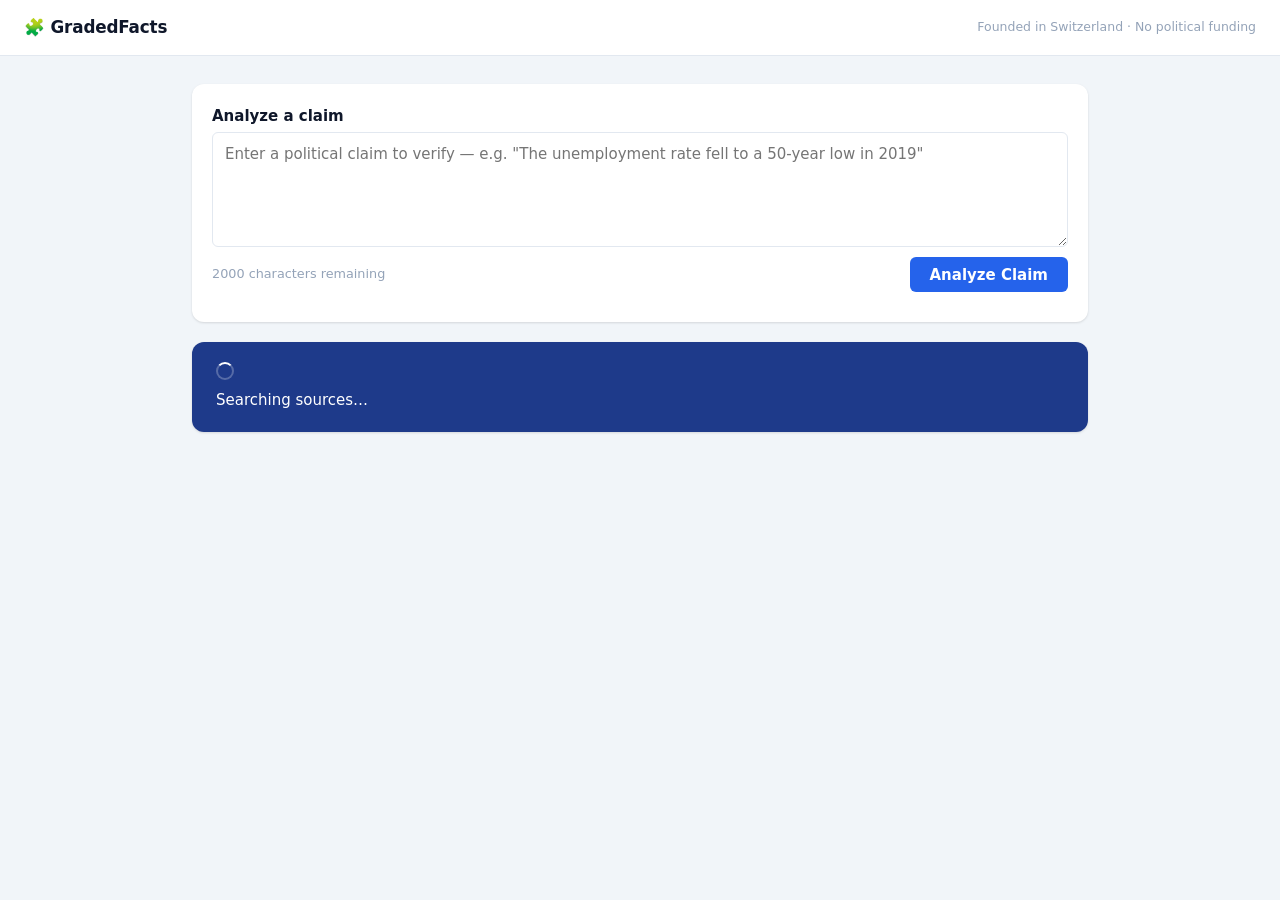
<file: frontend/index.html>
<!DOCTYPE html>
<html lang="en">
<head>
  <meta charset="UTF-8" />
  <meta name="viewport" content="width=device-width, initial-scale=1.0" />
  <title>GradedFacts</title>
  <link rel="stylesheet" href="styles/main.css" />
</head>
<body>
  <!--
    Root application shell.

    Mounts the following components:
      - <claim-input>      Submit a political claim for analysis.
      - <puzzle-board>     Displays the current judgment as a color-coded
                           puzzle tile grid (Green/Yellow/Red/Gray).
      - <source-panel>     Lists all evaluated sources with tier and
                           independence badges.
      - <revision-trail>   Accordion showing the full judgment history
                           for the current claim.
      - <symmetry-report>  Sidebar confirming equivalent analyses exist
                           across the political spectrum.
  -->
  <div id="app"></div>

  <script type="module" src="components/app.js"></script>
</body>
</html>
</file>
<file: frontend/styles/main.css>
/* ── 1. Design tokens ────────────────────────────────────────────────────── */
:root {
  --color-verified:    #22c55e;
  --color-speculative: #eab308;
  --color-debunked:    #ef4444;
  --color-missing:     #6b7280;

  --verified-bg:    #f0fdf4;
  --speculative-bg: #fefce8;
  --debunked-bg:    #fef2f2;
  --missing-bg:     #f9fafb;

  --bg:      #f1f5f9;
  --surface: #ffffff;
  --border:  #e2e8f0;

  --text:   #0f172a;
  --text-2: #475569;
  --text-3: #94a3b8;

  --radius:    12px;
  --radius-sm: 6px;
  --radius-xs: 3px;

  --shadow: 0 1px 3px rgba(0,0,0,.08), 0 1px 2px rgba(0,0,0,.05);

  --font:      system-ui, -apple-system, BlinkMacSystemFont, 'Segoe UI', sans-serif;
  --font-mono: ui-monospace, 'SF Mono', Menlo, Consolas, monospace;
}

/* ── 1b. Dark mode overrides ─────────────────────────────────────────────── */
/* :root[data-theme="dark"] has specificity 0-2-0, beating :root's 0-1-0     */
:root[data-theme="dark"] {
  --bg:      #0f172a;
  --surface: #1e293b;
  --border:  #334155;
  --text:    #f1f5f9;
  --text-2:  #cbd5e1;
  --text-3:  #64748b;

  --verified-bg:    #052e16;
  --speculative-bg: #1c1500;
  --debunked-bg:    #1c0505;
  --missing-bg:     #1e293b;

  --shadow: 0 1px 3px rgba(0,0,0,.4), 0 1px 2px rgba(0,0,0,.3);
}

[data-theme="dark"] a { color: #60a5fa; }

[data-theme="dark"] .coverage-notice {
  background: #0c1a3a;
  border-color: #1e3a8a;
  border-left-color: #3b82f6;
  color: #93c5fd;
}

[data-theme="dark"] .judgment-body { background: #0f172a; }

[data-theme="dark"] .judgment-summary:hover { background: #0f172a; }

[data-theme="dark"] .history-group-summary { background: #0f172a; }
[data-theme="dark"] .history-group-summary:not(:disabled):hover { background: #1e293b; }

[data-theme="dark"] .judgment-trigger {
  background: #1c1209;
  color: #fbbf24;
}

[data-theme="dark"] .badge-primary    { background: #1e3a8a; color: #93c5fd; }
[data-theme="dark"] .badge-secondary  { background: #2e1065; color: #c4b5fd; }
[data-theme="dark"] .badge-tertiary   { background: #1e293b; color: #94a3b8; }
[data-theme="dark"] .badge-indep      { background: #052e16; color: #4ade80; }
[data-theme="dark"] .badge-not-indep  { background: #1c0505; color: #f87171; }
[data-theme="dark"] .badge-unverified { background: #292524; color: #fbbf24; }

[data-theme="dark"] .judgment-current-tag { background: #1e3a8a; color: #93c5fd; }

[data-theme="dark"] .rating-badge.missing { border-color: var(--border); }

[data-theme="dark"] .claim-textarea {
  background: #ffffff;
  color: #1e293b;
}

[data-theme="dark"] .btn-primary { background: #1d4ed8; }
[data-theme="dark"] .btn-primary:hover:not(:disabled) { background: #1e40af; }

[data-theme="dark"] .symmetry-banner.pending {
  background: #1c1209;
  border-color: #92400e;
  color: #fbbf24;
}
[data-theme="dark"] .symmetry-banner.confirmed {
  background: #052e16;
  border-color: #166534;
  color: #4ade80;
}

/* Dark mode toggle button */
.dark-toggle {
  background: none;
  border: 1px solid var(--border);
  border-radius: var(--radius-xs);
  padding: 0.25rem 0.35rem;
  cursor: pointer;
  color: var(--text-2);
  display: flex;
  align-items: center;
  line-height: 1;
  flex-shrink: 0;
}
.dark-toggle:hover { border-color: var(--text-3); color: var(--text); }

/* ── 2. Reset and base typography ────────────────────────────────────────── */
*, *::before, *::after { box-sizing: border-box; margin: 0; padding: 0; }

body {
  font-family: var(--font);
  font-size: 14px;
  line-height: 1.6;
  color: var(--text);
  background: var(--bg);
  -webkit-font-smoothing: antialiased;
}

a { color: #2563eb; text-decoration: none; }
a:hover { text-decoration: underline; }

/* ── 3. Layout grid ──────────────────────────────────────────────────────── */
.site-header {
  background: var(--surface);
  border-bottom: 1px solid var(--border);
  padding: 0.75rem 1rem;
  display: flex;
  align-items: center;
  justify-content: space-between;
  gap: 1rem;
  position: sticky;
  top: 0;
  z-index: 10;
}
.site-wordmark {
  font-weight: 700;
  font-size: 1.05rem;
  letter-spacing: -0.01em;
  color: var(--text);
}
.header-tagline {
  font-size: 0.85rem;
  font-weight: 600;
  color: var(--text-2);
  margin-left: 0.4em;
  white-space: nowrap;
}
.site-tagline {
  display: none;
  font-size: 0.78rem;
  color: var(--text-3);
}

.site-main {
  max-width: 900px;
  margin: 0 auto;
  padding: 1rem 0.75rem 2rem;
  display: flex;
  flex-direction: column;
  gap: 1.25rem;
}

.card {
  background: var(--surface);
  border-radius: var(--radius);
  box-shadow: var(--shadow);
  padding: 1.25rem;
}

/* Result area: sources + symmetry side by side */
.result-columns {
  display: grid;
  grid-template-columns: 1fr;
  gap: 1.25rem;
  align-items: start;
}

/* ── 4. Puzzle tile component styles ─────────────────────────────────────── */
.board-header {
  display: flex;
  align-items: center;
  gap: 0.875rem;
  margin-bottom: 0.875rem;
  flex-wrap: wrap;
}
.board-verdict {
  font-size: 1.15rem;
  font-weight: 700;
  color: var(--text);
}
.board-rationale {
  font-size: 0.875rem;
  color: var(--text-2);
  line-height: 1.65;
  margin-bottom: 1rem;
  padding-bottom: 1rem;
  border-bottom: 1px solid var(--border);
}
.board-tiles-label {
  font-size: 0.75rem;
  font-weight: 600;
  color: var(--text-3);
  text-transform: uppercase;
  letter-spacing: 0.05em;
  margin-bottom: 0.5rem;
}
.board-tiles {
  display: flex;
  flex-wrap: wrap;
  gap: 5px;
}
.puzzle-tile {
  width: 34px;
  height: 34px;
  border-radius: var(--radius-xs);
  cursor: pointer;
  border: none;
  transition: transform 0.1s, box-shadow 0.1s;
}
.puzzle-tile:hover {
  transform: translateY(-3px);
  box-shadow: 0 4px 10px rgba(0,0,0,.2);
  z-index: 1;
  position: relative;
}

.board-legend {
  display: flex;
  flex-wrap: wrap;
  gap: 0.875rem;
  margin-top: 0.75rem;
}
.legend-item {
  display: flex;
  align-items: center;
  gap: 0.35rem;
  font-size: 0.75rem;
  color: var(--text-3);
}
.legend-swatch {
  width: 10px;
  height: 10px;
  border-radius: 2px;
  flex-shrink: 0;
}

/* ── 5. Rating badge styles ──────────────────────────────────────────────── */
.rating-badge {
  display: inline-flex;
  align-items: center;
  gap: 0.35rem;
  padding: 0.2rem 0.6rem;
  border-radius: 999px;
  font-size: 0.72rem;
  font-weight: 700;
  letter-spacing: 0.06em;
  text-transform: uppercase;
  white-space: nowrap;
}
.rating-badge .rating-dot {
  width: 7px;
  height: 7px;
  border-radius: 50%;
  flex-shrink: 0;
}

.rating-badge.verified    { background: var(--verified-bg);    color: #15803d; }
.rating-badge.speculative { background: var(--speculative-bg); color: #854d0e; }
.rating-badge.debunked    { background: var(--debunked-bg);    color: #991b1b; }
.rating-badge.missing     { background: var(--missing-bg);     color: #374151; border: 1px solid var(--border); }

.rating-badge.verified    .rating-dot { background: var(--color-verified); }
.rating-badge.speculative .rating-dot { background: var(--color-speculative); }
.rating-badge.debunked    .rating-dot { background: var(--color-debunked); }
.rating-badge.missing     .rating-dot { background: var(--color-missing); }

.tile-verified    { background: var(--color-verified); }
.tile-speculative { background: var(--color-speculative); }
.tile-debunked    { background: var(--color-debunked); }
.tile-missing     { background: var(--color-missing); opacity: 0.5; }

/* ── 6. Source panel ─────────────────────────────────────────────────────── */
.panel-heading {
  font-size: 0.9375rem;
  font-weight: 700;
  margin-bottom: 0.875rem;
  color: var(--text);
}
.source-list {
  list-style: none;
  display: flex;
  flex-direction: column;
  gap: 0.625rem;
}
.source-item {
  border: 1px solid var(--border);
  border-radius: var(--radius-sm);
  padding: 0.75rem;
  scroll-margin-top: 80px;
  transition: border-color 0.15s, box-shadow 0.15s;
}
.source-item.not-independent { border-left: 3px solid var(--color-debunked); }
.source-group-header-item {
  list-style: none;
  display: flex;
  align-items: center;
  gap: 0.5rem;
  flex-wrap: wrap;
  padding: 0.3rem 0.625rem;
  background: var(--bg);
  border: 1px solid var(--border);
  border-radius: var(--radius-xs);
}
.source-group-domain {
  font-size: 0.8rem;
  font-weight: 700;
  color: var(--text);
}
.source-group-note {
  font-size: 0.73rem;
  color: var(--text-3);
  font-style: italic;
}
.source-item-grouped { margin-left: 0.875rem; }
.source-item.highlighted {
  border-color: #3b82f6;
  box-shadow: 0 0 0 3px rgba(59,130,246,.12);
}

.source-header {
  display: flex;
  align-items: center;
  gap: 0.375rem;
  flex-wrap: wrap;
  margin-bottom: 0.5rem;
}
.source-domain {
  font-size: 0.875rem;
  font-weight: 500;
  min-width: 0;
  flex: 1;
  white-space: nowrap;
  overflow: hidden;
  text-overflow: ellipsis;
}

.badge {
  display: inline-block;
  padding: 0.14rem 0.45rem;
  border-radius: 999px;
  font-size: 0.68rem;
  font-weight: 600;
  white-space: nowrap;
}
.badge-primary    { background: #dbeafe; color: #1e40af; }
.badge-secondary  { background: #ede9fe; color: #5b21b6; }
.badge-tertiary   { background: #f3f4f6; color: #374151; }
.badge-indep      { background: var(--verified-bg);  color: #15803d; }
.badge-not-indep  { background: var(--debunked-bg);  color: #991b1b; }
.badge-unverified { background: #fef3c7; color: #92400e; }

.relevance-row {
  display: flex;
  align-items: center;
  gap: 0.5rem;
  margin: 0.375rem 0;
}
.relevance-label {
  font-size: 0.73rem;
  color: var(--text-3);
  width: 56px;
  flex-shrink: 0;
}
.relevance-track {
  flex: 1;
  height: 4px;
  background: var(--border);
  border-radius: 2px;
  overflow: hidden;
}
.relevance-fill {
  height: 100%;
  border-radius: 2px;
  background: #3b82f6;
  transition: width 0.4s ease;
}
.relevance-pct {
  font-size: 0.73rem;
  color: var(--text-3);
  width: 30px;
  text-align: right;
  flex-shrink: 0;
}

.source-excerpt {
  font-size: 0.8125rem;
  color: var(--text-2);
  font-style: italic;
  line-height: 1.5;
  margin-top: 0.375rem;
  display: -webkit-box;
  -webkit-line-clamp: 3;
  -webkit-box-orient: vertical;
  overflow: hidden;
}
.affiliation-note {
  margin-top: 0.5rem;
  padding: 0.4rem 0.625rem;
  background: var(--debunked-bg);
  border-left: 3px solid var(--color-debunked);
  border-radius: 0 var(--radius-xs) var(--radius-xs) 0;
  font-size: 0.775rem;
  color: #991b1b;
  line-height: 1.45;
}

/* ── 7. Revision trail accordion ─────────────────────────────────────────── */
.judgment-list {
  list-style: none;
  display: flex;
  flex-direction: column;
  gap: 0.5rem;
}
.judgment-entry { border: 1px solid var(--border); border-radius: var(--radius-sm); overflow: hidden; }

.judgment-summary {
  display: flex;
  align-items: center;
  gap: 0.625rem;
  flex-wrap: wrap;
  padding: 0.625rem 0.875rem;
  cursor: pointer;
  user-select: none;
  background: var(--surface);
  list-style: none;
}
.judgment-summary:hover { background: var(--bg); }
.judgment-summary::-webkit-details-marker { display: none; }

.judgment-timestamp {
  margin-left: auto;
  font-size: 0.775rem;
  color: var(--text-3);
  font-family: var(--font-mono);
  white-space: nowrap;
}
.judgment-current-tag {
  font-size: 0.68rem;
  font-weight: 600;
  padding: 0.1rem 0.4rem;
  border-radius: 999px;
  background: #dbeafe;
  color: #1e40af;
}

.judgment-body {
  padding: 0.875rem;
  border-top: 1px solid var(--border);
  background: #fafafa;
}
.judgment-rationale {
  font-size: 0.875rem;
  color: var(--text-2);
  line-height: 1.65;
}
.judgment-analyst {
  margin-top: 0.5rem;
  font-size: 0.75rem;
  color: var(--text-3);
  font-family: var(--font-mono);
}
.judgment-trigger {
  margin-top: 0.625rem;
  padding: 0.5rem 0.625rem;
  background: #fffbeb;
  border-left: 3px solid var(--color-speculative);
  border-radius: 0 var(--radius-xs) var(--radius-xs) 0;
  font-size: 0.8125rem;
  color: #78350f;
  line-height: 1.5;
}
.judgment-trigger-label {
  font-weight: 600;
  display: block;
  margin-bottom: 0.2rem;
}

.history-counters {
  display: flex;
  flex-direction: column;
  gap: 0.5rem;
}
.history-group {
  border: 1px solid var(--border);
  border-radius: var(--radius-sm);
  overflow: hidden;
}
.history-group-empty { opacity: 0.45; }
.history-group-summary {
  display: flex;
  align-items: center;
  gap: 0.5rem;
  padding: 0.55rem 0.875rem;
  width: 100%;
  border: none;
  background: var(--surface);
  font-size: 0.875rem;
  font-family: inherit;
  color: inherit;
  text-align: left;
  cursor: pointer;
  user-select: none;
}
.history-group-summary:disabled { cursor: default; }
.history-group-summary:not(:disabled):hover { background: var(--bg); }
.history-group-toggle {
  font-size: 0.6rem;
  color: var(--text-3);
  flex-shrink: 0;
  width: 0.875rem;
  text-align: center;
}
.history-group-icon {
  font-size: 0.85rem;
  font-weight: 700;
  width: 1.25rem;
  text-align: center;
  flex-shrink: 0;
}
.history-group-icon-same  { color: #15803d; }
.history-group-icon-diff  { color: #7c3aed; }
.history-group-list { padding: 0.5rem; }

/* ── 8. Symmetry report sidebar ──────────────────────────────────────────── */
.symmetry-banner {
  display: flex;
  align-items: flex-start;
  gap: 0.5rem;
  padding: 0.625rem 0.75rem;
  border-radius: var(--radius-sm);
  font-size: 0.8125rem;
  line-height: 1.45;
}
.symmetry-banner.pending {
  background: #fffbeb;
  border: 1px solid #fcd34d;
  color: #92400e;
}
.symmetry-banner.confirmed {
  background: var(--verified-bg);
  border: 1px solid #86efac;
  color: #15803d;
}
.symmetry-icon { font-size: 1rem; flex-shrink: 0; }

/* Claim input extras */
.claim-form { display: flex; flex-direction: column; gap: 0.625rem; }
.claim-form-heading { font-size: 0.9375rem; font-weight: 700; margin-bottom: 0.25rem; }

.claim-textarea {
  width: 100%;
  min-height: 90px;
  padding: 0.625rem 0.75rem;
  font-family: var(--font);
  font-size: 0.9375rem;
  line-height: 1.55;
  color: var(--text);
  border: 1.5px solid var(--border);
  border-radius: var(--radius-sm);
  resize: vertical;
  transition: border-color 0.15s;
}
.claim-textarea:focus {
  outline: none;
  border-color: #3b82f6;
  box-shadow: 0 0 0 3px rgba(59,130,246,.12);
}
.claim-textarea:disabled { opacity: 0.6; cursor: not-allowed; }

.form-footer {
  display: flex;
  align-items: center;
  justify-content: space-between;
  gap: 1rem;
  flex-wrap: wrap;
}
.char-count { font-size: 0.8rem; color: var(--text-3); }
.char-count.near  { color: var(--color-speculative); }
.char-count.limit { color: var(--color-debunked); }

.btn {
  display: inline-flex;
  align-items: center;
  justify-content: center;
  gap: 0.5rem;
  padding: 0.55rem 1.25rem;
  font-family: var(--font);
  font-size: 0.9375rem;
  font-weight: 600;
  border: none;
  border-radius: var(--radius-sm);
  cursor: pointer;
  transition: background 0.15s;
}
.btn-primary { background: #2563eb; color: #fff; }
.btn-primary:hover:not(:disabled) { background: #1d4ed8; }
.btn-primary:disabled { opacity: 0.6; cursor: not-allowed; }
button[type='submit']:disabled { opacity: 0.5; cursor: not-allowed; pointer-events: none; }

.error-banner {
  display: flex;
  align-items: flex-start;
  gap: 0.625rem;
  padding: 0.75rem 0.875rem;
  background: var(--debunked-bg);
  border: 1px solid #fca5a5;
  border-radius: var(--radius-sm);
  font-size: 0.875rem;
  color: #991b1b;
  line-height: 1.45;
}
.error-code {
  font-family: var(--font-mono);
  font-size: 0.72rem;
  background: rgba(0,0,0,.06);
  padding: 0.1rem 0.3rem;
  border-radius: 3px;
  white-space: nowrap;
  flex-shrink: 0;
  margin-top: 0.1rem;
}

.loading-section {
  display: flex;
  flex-direction: column;
  gap: 0.5rem;
  padding: 1.25rem 1.5rem;
  background: #1e3a8a;
  border-radius: var(--radius);
  box-shadow: var(--shadow);
  font-size: 0.9375rem;
  color: #ffffff;
}
.loading-row {
  display: flex;
  align-items: center;
  gap: 0.875rem;
}
.loading-note {
  margin: 0;
  font-size: 0.8125rem;
  color: rgba(255,255,255,0.65);
}
.spinner {
  width: 18px;
  height: 18px;
  border: 2.5px solid rgba(255,255,255,0.25);
  border-top-color: #ffffff;
  border-radius: 50%;
  animation: spin 0.75s linear infinite;
  flex-shrink: 0;
}
@keyframes spin { to { transform: rotate(360deg); } }

/* ── 9. Footer ───────────────────────────────────────────────────────────── */
.site-footer {
  border-top: 1px solid var(--border);
  padding: 0.75rem 1rem;
  display: flex;
  flex-direction: column;
  flex-wrap: wrap;
  gap: 0.25rem;
  font-size: 0.75rem;
  color: var(--text-3);
}

/* ── 10. Trust block ─────────────────────────────────────────────────────── */
.trust-block {
  background: var(--surface);
  border: 1px solid var(--border);
  border-radius: var(--radius);
  padding: 1rem 1.25rem;
  display: flex;
  flex-direction: column;
  gap: 0.625rem;
}
.trust-signal {
  font-size: 0.8rem;
  font-weight: 600;
  color: var(--text-2);
  letter-spacing: 0.01em;
  margin: 0;
}
.framework-list {
  list-style: none;
  margin: 0;
  padding: 0;
  display: grid;
  grid-template-columns: 1fr;
  gap: 0.3rem 1.5rem;
  font-size: 0.8125rem;
  color: var(--text-2);
}
.framework-list li {
  display: flex;
  align-items: baseline;
  gap: 0.375rem;
}
.status-dot {
  display: inline-block;
  width: 8px;
  height: 8px;
  border-radius: 50%;
  flex-shrink: 0;
  position: relative;
  top: 0.5px;
}
.status-dot.verified    { background: #16a34a; }
.status-dot.speculative { background: #ca8a04; }
.status-dot.debunked    { background: #dc2626; }
.status-dot.missing     { background: #9ca3af; }
.claims-counter {
  font-size: 0.775rem;
  color: var(--text-3);
  margin: 0;
  padding-top: 0.25rem;
  border-top: 1px solid var(--border);
}

/* ── 11. Methodology page ────────────────────────────────────────────────── */
.meth-header { border-left: 3px solid #3b82f6; }
.meth-title {
  font-size: 1.4rem;
  font-weight: 700;
  color: var(--text);
  margin-bottom: 0.375rem;
}
.meth-subtitle {
  font-size: 0.9375rem;
  color: var(--text-2);
  line-height: 1.65;
  margin: 0;
}
.section-heading {
  font-size: 1rem;
  font-weight: 700;
  color: var(--text);
  margin-bottom: 0.875rem;
  padding-bottom: 0.5rem;
  border-bottom: 1px solid var(--border);
}
.prose p {
  font-size: 0.9375rem;
  color: var(--text-2);
  line-height: 1.7;
  margin-bottom: 0.875rem;
}
.prose p:last-child { margin-bottom: 0; }
.prose strong { color: var(--text); }
.prose a { color: #2563eb; }

.rating-grid {
  display: flex;
  flex-direction: column;
  gap: 0.75rem;
  margin-top: 0.875rem;
}
.rating-entry {
  border: 1px solid var(--border);
  border-radius: var(--radius-sm);
  padding: 0.75rem 0.875rem;
}
.rating-entry-head {
  display: flex;
  align-items: center;
  gap: 0.5rem;
  margin-bottom: 0.375rem;
  font-size: 0.9375rem;
}
.rating-entry p {
  margin: 0;
  font-size: 0.875rem;
  color: var(--text-2);
  line-height: 1.65;
}

.tier-list {
  display: flex;
  flex-direction: column;
  gap: 0.75rem;
  margin-top: 0.875rem;
}
.tier-entry {
  display: flex;
  align-items: flex-start;
  gap: 0.75rem;
}
.tier-entry p {
  margin: 0;
  font-size: 0.9375rem;
  color: var(--text-2);
  line-height: 1.65;
}
.tier-entry .badge { flex-shrink: 0; margin-top: 0.15rem; }

.rule-list {
  margin: 0.875rem 0 0;
  padding-left: 1.5rem;
  display: flex;
  flex-direction: column;
  gap: 0.75rem;
}
.rule-list li {
  font-size: 0.9375rem;
  color: var(--text-2);
  line-height: 1.65;
  padding-left: 0.25rem;
}
.rule-list li strong { color: var(--text); }

.prose-list {
  margin: 0.375rem 0 0.875rem 1.25rem;
  display: flex;
  flex-direction: column;
  gap: 0.375rem;
}
.prose-list li {
  font-size: 0.9375rem;
  color: var(--text-2);
  line-height: 1.6;
}

/* ── 12. Coverage notice ─────────────────────────────────────────────────── */
.coverage-notice {
  display: flex;
  align-items: flex-start;
  gap: 0.625rem;
  padding: 0.75rem 1rem;
  background: #eff6ff;
  border: 1px solid #bfdbfe;
  border-left: 3px solid #3b82f6;
  border-radius: var(--radius-sm);
  font-size: 0.75rem;
  color: #1e3a8a;
  line-height: 1.55;
}
.coverage-notice strong { font-size: 0.85rem; }
.coverage-notice-icon {
  font-size: 1rem;
  flex-shrink: 0;
  margin-top: 0.05rem;
  color: #2563eb;
}

/* ── 13. Leaning hint & Example claim cards ─────────────────────────────── */
.leaning-hint {
  font-size: 0.78rem;
  color: var(--text-3);
  font-style: italic;
  margin-top: 0.375rem;
}

.example-claims { margin-top: 1rem; }
.example-heading {
  font-size: 0.75rem;
  font-weight: 600;
  color: var(--text-2);
  margin-bottom: 0.5rem;
  text-transform: uppercase;
  letter-spacing: 0.04em;
}
.example-cards { display: flex; flex-direction: column; gap: 0.5rem; }
.example-card {
  display: flex;
  align-items: center;
  justify-content: space-between;
  gap: 0.75rem;
  padding: 0.625rem 0.875rem;
  background: var(--surface);
  border: 1px solid var(--border);
  border-radius: var(--radius-sm);
  cursor: pointer;
  text-align: left;
  font-family: inherit;
  font-size: 0.8125rem;
  color: var(--text);
  transition: border-color 0.15s, background 0.15s;
  width: 100%;
}
.example-card:hover { border-color: #94a3b8; background: var(--bg); }
.example-claim-text { flex: 1; line-height: 1.45; }

/* ── 14. Responsive — mobile-first ──────────────────────────────────────── */
@media (min-width: 768px) {
  body { font-size: 15px; }
  .site-header { padding: 0.875rem 1.5rem; }
  .site-tagline { display: inline; }
  .site-main { padding: 1.5rem 1.25rem 3rem; }
  .site-footer { flex-direction: row; padding: 0.875rem 1.5rem; gap: 0.375rem 1.5rem; }
  .board-verdict { font-size: 1.3rem; }
  .framework-list { grid-template-columns: repeat(2, 1fr); }
  .coverage-notice { font-size: 0.8125rem; }
  .coverage-notice strong { font-size: 0.8125rem; }
}

@media (min-width: 1280px) {
  .site-main { max-width: 960px; padding: 1.75rem 2rem 3rem; }
  .result-columns { grid-template-columns: 1fr 240px; }
  .board-verdict { font-size: 1.4rem; }
}

/* ── 15. Affiliation disclosure details ─────────────────────────────────── */
.affiliation-details { margin-top: 0.5rem; }
.affiliation-summary {
  font-size: 0.75rem;
  font-weight: 600;
  color: var(--color-debunked);
  cursor: pointer;
  user-select: none;
  list-style: none;
  display: flex;
  align-items: center;
  gap: 0.35rem;
}
.affiliation-summary::-webkit-details-marker { display: none; }
.affiliation-summary::before {
  content: '▶';
  font-size: 0.6rem;
  transition: transform 0.15s;
}
.affiliation-details[open] .affiliation-summary::before { transform: rotate(90deg); }
.affiliation-details .affiliation-note {
  margin-top: 0.375rem;
  font-size: 0.8rem;
  color: var(--text-2);
  line-height: 1.5;
  padding-left: 0.75rem;
  border-left: 2px solid var(--border);
}

/* ── 16. Follow-up question ──────────────────────────────────────────────── */
.followup-section { margin-top: 1.25rem; }
.followup-section .panel-heading { margin-bottom: 0.75rem; }

.followup-textarea {
  width: 100%;
  min-height: 80px;
  padding: 0.625rem 0.75rem;
  border: 1px solid var(--border);
  border-radius: var(--radius-sm);
  font-family: inherit;
  font-size: 0.875rem;
  color: var(--text);
  background: var(--surface);
  resize: vertical;
  box-sizing: border-box;
}
.followup-textarea:focus {
  outline: none;
  border-color: #94a3b8;
  box-shadow: 0 0 0 3px rgba(148,163,184,.15);
}

.followup-submit {
  margin-top: 0.625rem;
  padding: 0.5rem 1.25rem;
  background: var(--text);
  color: var(--surface);
  border: none;
  border-radius: var(--radius-sm);
  font-family: inherit;
  font-size: 0.875rem;
  font-weight: 600;
  cursor: pointer;
  transition: opacity 0.15s;
}
.followup-submit:hover { opacity: 0.85; }
.followup-submit:disabled { opacity: 0.5; cursor: not-allowed; }

.followup-answer {
  margin-top: 1rem;
  font-size: 0.875rem;
  line-height: 1.6;
  color: var(--text);
  min-height: 0;
}
.followup-answer:not(:empty) {
  padding: 0.875rem 1rem;
  background: var(--bg);
  border-radius: var(--radius-sm);
}

.followup-answer-heading {
  font-size: 0.75rem;
  font-weight: 600;
  color: var(--text-2);
  text-transform: uppercase;
  letter-spacing: 0.04em;
  margin: 0 0 0.5rem;
}
.followup-answer-text { margin: 0; line-height: 1.6; }

.followup-error {
  color: var(--color-debunked);
  font-size: 0.875rem;
  margin: 0;
}

[data-theme="dark"] .followup-textarea {
  background: var(--surface);
  color: var(--text);
  border-color: var(--border);
}
[data-theme="dark"] .followup-answer:not(:empty) { background: #0f172a; }
</file>
